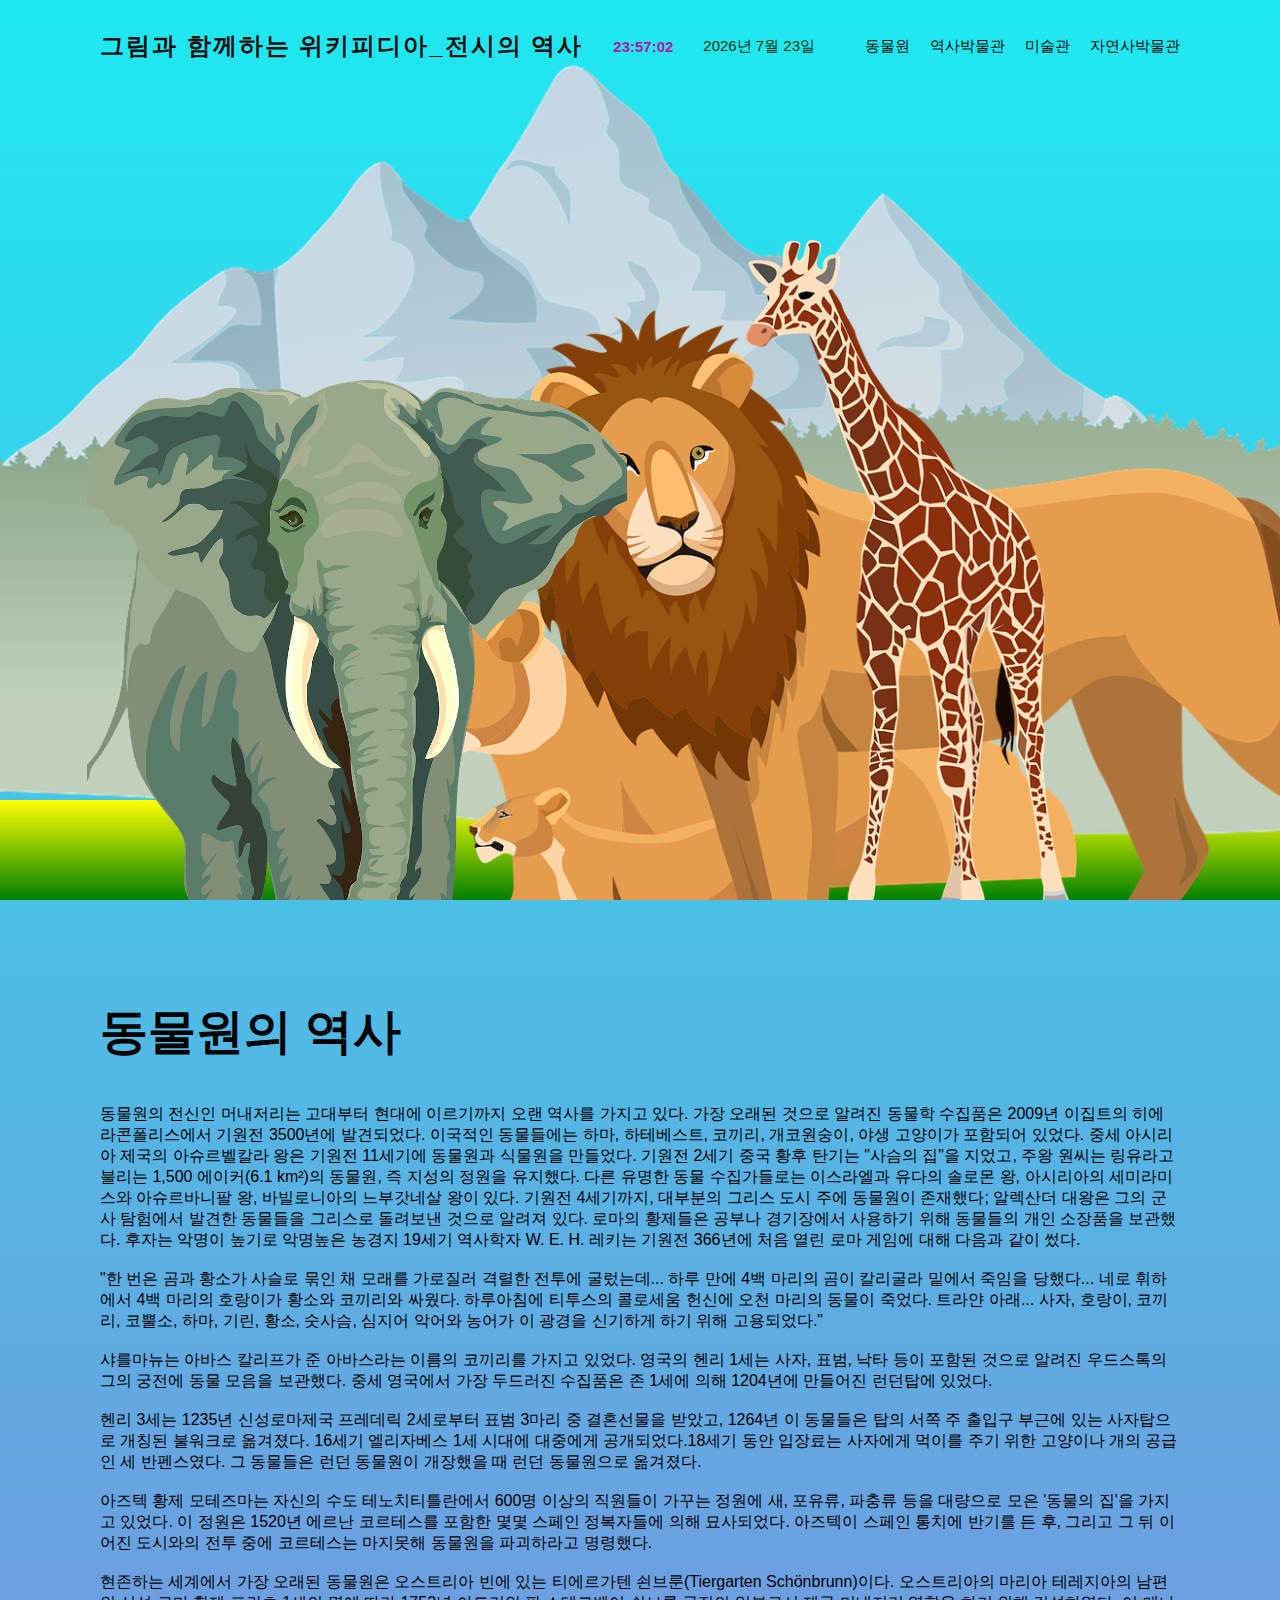
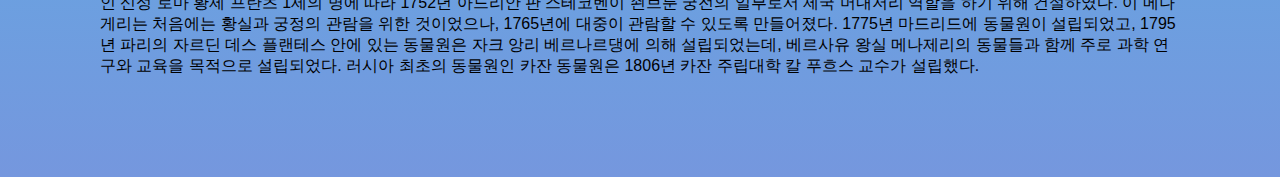
<file: index.html>
<!DOCTYPE html>
<html lang="en">
<head>
    <meta charset="UTF-8">
    <meta http-equiv="X-UA-Compatible" content="IE=edge">
    <meta name="viewport" content="width=device-width, initial-scale=1.0">
    <title>19101699_이혜빈</title>
    <link rel="stylesheet" href="style.css">
</head>
<body>
    <header>
        <a href="index.html" class="logo">그림과 함께하는 위키피디아_전시의 역사</a>
        <div id="time" class="time"></div>
        <div id="date" class="date"></div>
        <ul>
            <li><a href="index.html" class="active">동물원</a></li>
            <li><a href="history.html">역사박물관</a></li>
            <li><a href="art.html">미술관</a></li>
            <li><a href="nature.html">자연사박물관</a></li>
        </ul>
    </header>
    <section>
  
        <img src="images/mountain.png" id="mountains">
        <img src="images/logo.png" id="lions">
        <img src="images/elephant.png" id="elephant">
        <img src="images/giraffe.webp" id="giraffe">
    </section>
    <div class="sec" id="sec">
        <h2>동물원의 역사</h2>
        <p>
            동물원의 전신인 머내저리는 고대부터 현대에 이르기까지 오랜 역사를 가지고 있다. 가장 오래된 것으로 알려진 동물학 수집품은 2009년 이집트의 히에라콘폴리스에서 기원전 3500년에 발견되었다. 이국적인 동물들에는 하마, 하테베스트, 코끼리, 개코원숭이, 야생 고양이가 포함되어 있었다. 중세 아시리아 제국의 아슈르벨칼라 왕은 기원전 11세기에 동물원과 식물원을 만들었다. 기원전 2세기 중국 황후 탄기는 "사슴의 집"을 지었고, 주왕 원씨는 링유라고 불리는 1,500 에이커(6.1 km²)의 동물원, 즉 지성의 정원을 유지했다. 다른 유명한 동물 수집가들로는 이스라엘과 유다의 솔로몬 왕, 아시리아의 세미라미스와 아슈르바니팔 왕, 바빌로니아의 느부갓네살 왕이 있다. 기원전 4세기까지, 대부분의 그리스 도시 주에 동물원이 존재했다; 알렉산더 대왕은 그의 군사 탐험에서 발견한 동물들을 그리스로 돌려보낸 것으로 알려져 있다. 로마의 황제들은 공부나 경기장에서 사용하기 위해 동물들의 개인 소장품을 보관했다. 후자는 악명이 높기로 악명높은 농경지 19세기 역사학자 W. E. H. 레키는 기원전 366년에 처음 열린 로마 게임에 대해 다음과 같이 썼다.
            <br><br>
            "한 번은 곰과 황소가 사슬로 묶인 채 모래를 가로질러 격렬한 전투에 굴렀는데... 하루 만에 4백 마리의 곰이 칼리굴라 밑에서 죽임을 당했다... 네로 휘하에서 4백 마리의 호랑이가 황소와 코끼리와 싸웠다. 하루아침에 티투스의 콜로세움 헌신에 오천 마리의 동물이 죽었다. 트라얀 아래... 사자, 호랑이, 코끼리, 코뿔소, 하마, 기린, 황소, 숫사슴, 심지어 악어와 농어가 이 광경을 신기하게 하기 위해 고용되었다."
            <br><br>
            샤를마뉴는 아바스 칼리프가 준 아바스라는 이름의 코끼리를 가지고 있었다. 영국의 헨리 1세는 사자, 표범, 낙타 등이 포함된 것으로 알려진 우드스톡의 그의 궁전에 동물 모음을 보관했다. 중세 영국에서 가장 두드러진 수집품은 존 1세에 의해 1204년에 만들어진 런던탑에 있었다.
            <br><br>
            헨리 3세는 1235년 신성로마제국 프레데릭 2세로부터 표범 3마리 중 결혼선물을 받았고, 1264년 이 동물들은 탑의 서쪽 주 출입구 부근에 있는 사자탑으로 개칭된 불워크로 옮겨졌다. 16세기 엘리자베스 1세 시대에 대중에게 공개되었다.18세기 동안 입장료는 사자에게 먹이를 주기 위한 고양이나 개의 공급인 세 반펜스였다. 그 동물들은 런던 동물원이 개장했을 때 런던 동물원으로 옮겨졌다.
            <br><br>
            아즈텍 황제 모테즈마는 자신의 수도 테노치티틀란에서 600명 이상의 직원들이 가꾸는 정원에 새, 포유류, 파충류 등을 대량으로 모은 '동물의 집'을 가지고 있었다. 이 정원은 1520년 에르난 코르테스를 포함한 몇몇 스페인 정복자들에 의해 묘사되었다. 아즈텍이 스페인 통치에 반기를 든 후, 그리고 그 뒤 이어진 도시와의 전투 중에 코르테스는 마지못해 동물원을 파괴하라고 명령했다.
            <br><br>
            현존하는 세계에서 가장 오래된 동물원은 오스트리아 빈에 있는 티에르가텐 쇤브룬(Tiergarten Schönbrunn)이다. 오스트리아의 마리아 테레지아의 남편인 신성 로마 황제 프란츠 1세의 명에 따라 1752년 아드리안 판 스테코벤이 쇤브룬 궁전의 일부로서 제국 머내저리 역할을 하기 위해 건설하였다. 이 메나게리는 처음에는 황실과 궁정의 관람을 위한 것이었으나, 1765년에 대중이 관람할 수 있도록 만들어졌다. 1775년 마드리드에 동물원이 설립되었고, 1795년 파리의 자르딘 데스 플랜테스 안에 있는 동물원은 자크 앙리 베르나르댕에 의해 설립되었는데, 베르사유 왕실 메나제리의 동물들과 함께 주로 과학 연구와 교육을 목적으로 설립되었다. 러시아 최초의 동물원인 카잔 동물원은 1806년 카잔 주립대학 칼 푸흐스 교수가 설립했다.
        </p>
    </div>

    <script>
        function setClock(){
            var dateInfo = new Date(); 
            var hour = modifyNumber(dateInfo.getHours());
            var min = modifyNumber(dateInfo.getMinutes());
            var sec = modifyNumber(dateInfo.getSeconds());
            var year = dateInfo.getFullYear();
            var month = dateInfo.getMonth()+1; 
            var date = dateInfo.getDate();
            document.getElementById("time").innerHTML = hour + ":" + min  + ":" + sec;
            document.getElementById("date").innerHTML = year + "년 " + month + "월 " + date + "일";
        }
        function modifyNumber(time){
            if(parseInt(time)<10){
                return "0"+ time;
            }
            else
                return time;
        }
        window.onload = function(){
            setClock();
            setInterval(setClock,1000); 
        }
    </script>
</body>
</html>
</file>
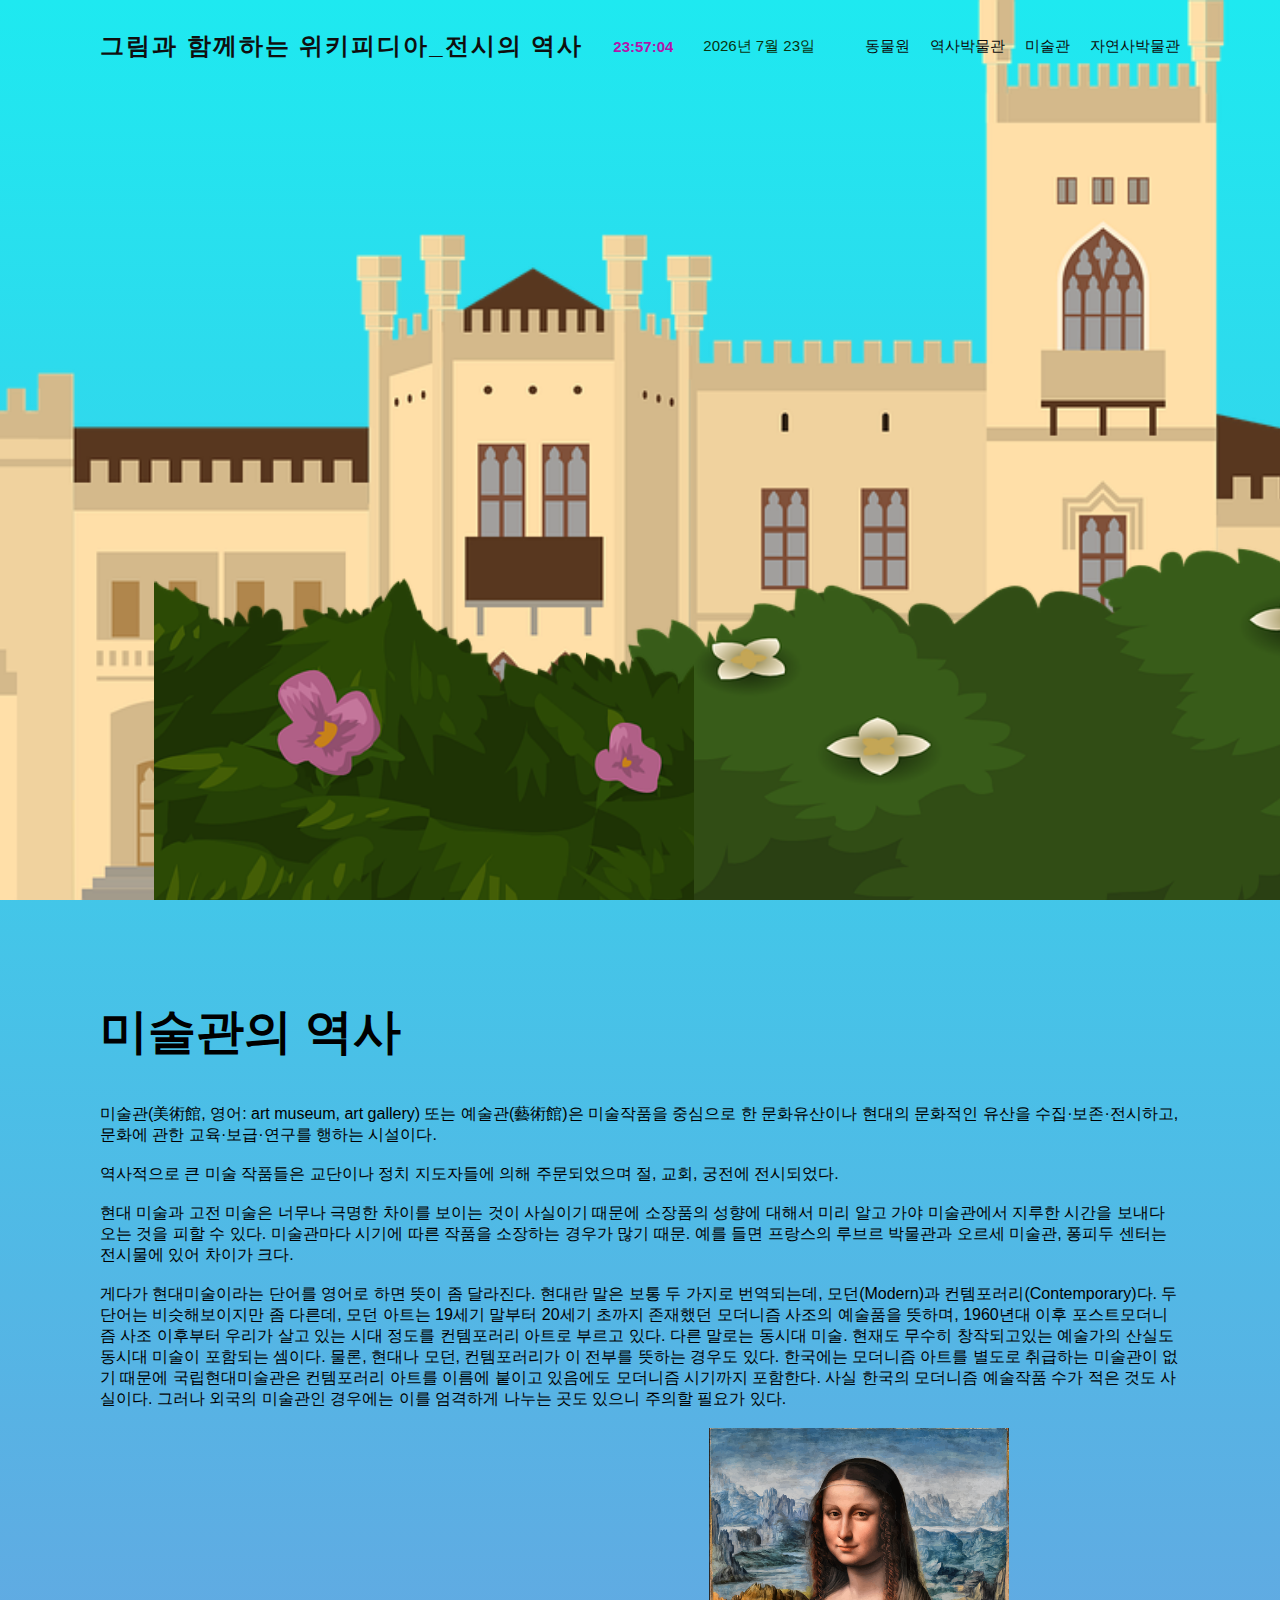
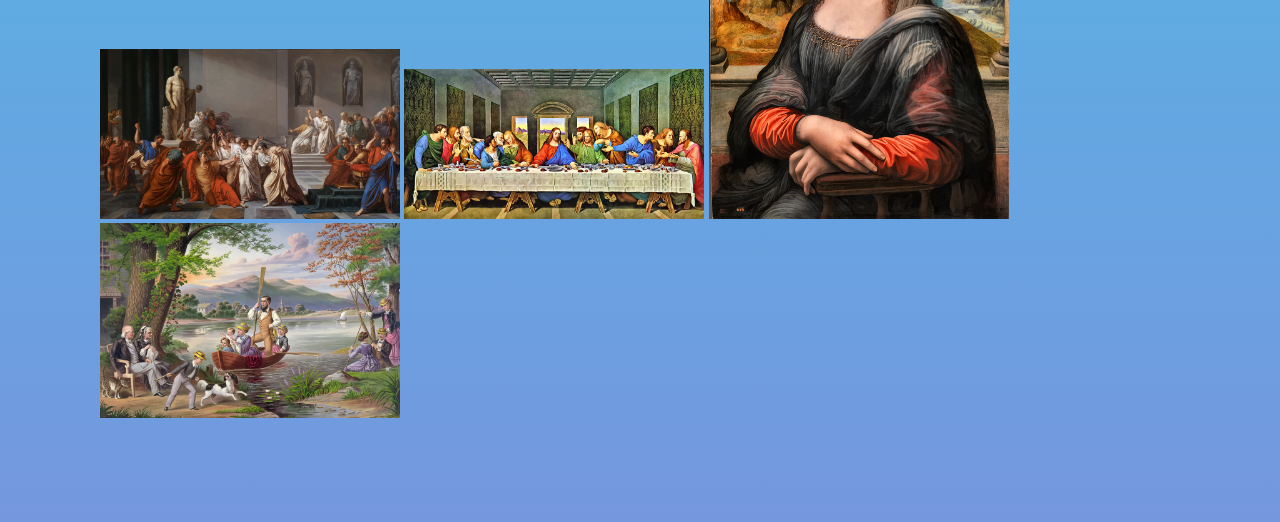
<file: art.html>
<!DOCTYPE html>
<html lang="en">
<head>
    <meta charset="UTF-8">
    <meta http-equiv="X-UA-Compatible" content="IE=edge">
    <meta name="viewport" content="width=device-width, initial-scale=1.0">
    <title>19101699_이혜빈</title>
    <link rel="stylesheet" href="style.css">
</head>
<body>
    <header>
        <a href="index.html" class="logo">그림과 함께하는 위키피디아_전시의 역사</a>
        <div id="time" class="time"></div>
        <div id="date" class="date"></div>
        <ul>
            <li><a href="index.html" class="active">동물원</a></li>
            <li><a href="history.html">역사박물관</a></li>
            <li><a href="art.html">미술관</a></li>
            <li><a href="nature.html">자연사박물관</a></li>
        </ul>
    </header>
    <section>
        <img src="images/2_1.png" id="building_a">
        <img src="images/2_2.png" id="a_1">
        <img src="images/2_3.png" id="a_2">
    </section>
    <div class="sec" id="sec">
        <h2>미술관의 역사</h2>
        <p>
            미술관(美術館, 영어: art museum, art gallery) 또는 예술관(藝術館)은 미술작품을 중심으로 한 문화유산이나 현대의 문화적인 유산을 수집·보존·전시하고, 문화에 관한 교육·보급·연구를 행하는 시설이다.<br><br>

            역사적으로 큰 미술 작품들은 교단이나 정치 지도자들에 의해 주문되었으며 절, 교회, 궁전에 전시되었다.<br><br>

            현대 미술과 고전 미술은 너무나 극명한 차이를 보이는 것이 사실이기 때문에 소장품의 성향에 대해서 미리 알고 가야 미술관에서 지루한 시간을 보내다 오는 것을 피할 수 있다. 미술관마다 시기에 따른 작품을 소장하는 경우가 많기 때문. 예를 들면 프랑스의 루브르 박물관과 오르세 미술관, 퐁피두 센터는 전시물에 있어 차이가 크다.<br><br>

            게다가 현대미술이라는 단어를 영어로 하면 뜻이 좀 달라진다. 현대란 말은 보통 두 가지로 번역되는데, 모던(Modern)과 컨템포러리(Contemporary)다. 두 단어는 비슷해보이지만 좀 다른데, 모던 아트는 19세기 말부터 20세기 초까지 존재했던 모더니즘 사조의 예술품을 뜻하며, 1960년대 이후 포스트모더니즘 사조 이후부터 우리가 살고 있는 시대 정도를 컨템포러리 아트로 부르고 있다. 다른 말로는 동시대 미술. 현재도 무수히 창작되고있는 예술가의 산실도 동시대 미술이 포함되는 셈이다. 물론, 현대나 모던, 컨템포러리가 이 전부를 뜻하는 경우도 있다. 한국에는 모더니즘 아트를 별도로 취급하는 미술관이 없기 때문에 국립현대미술관은 컨템포러리 아트를 이름에 붙이고 있음에도 모더니즘 시기까지 포함한다. 사실 한국의 모더니즘 예술작품 수가 적은 것도 사실이다. 그러나 외국의 미술관인 경우에는 이를 엄격하게 나누는 곳도 있으니 주의할 필요가 있다.<br><br>

            <img src="images/2_4.webp" width="300px">
            <img src="images/2_5.webp" width="300px">
            <img src="images/2_7.png" width="300px">
            <img src="images/2_8.png" width="300px">
        </p>
    </div>

    <script>
        function setClock(){
            var dateInfo = new Date(); 
            var hour = modifyNumber(dateInfo.getHours());
            var min = modifyNumber(dateInfo.getMinutes());
            var sec = modifyNumber(dateInfo.getSeconds());
            var year = dateInfo.getFullYear();
            var month = dateInfo.getMonth()+1; 
            var date = dateInfo.getDate();
            document.getElementById("time").innerHTML = hour + ":" + min  + ":" + sec;
            document.getElementById("date").innerHTML = year + "년 " + month + "월 " + date + "일";
        }
        function modifyNumber(time){
            if(parseInt(time)<10){
                return "0"+ time;
            }
            else
                return time;
        }
        window.onload = function(){
            setClock();
            setInterval(setClock,1000); 
        }
    </script>
</body>
</html>
</file>
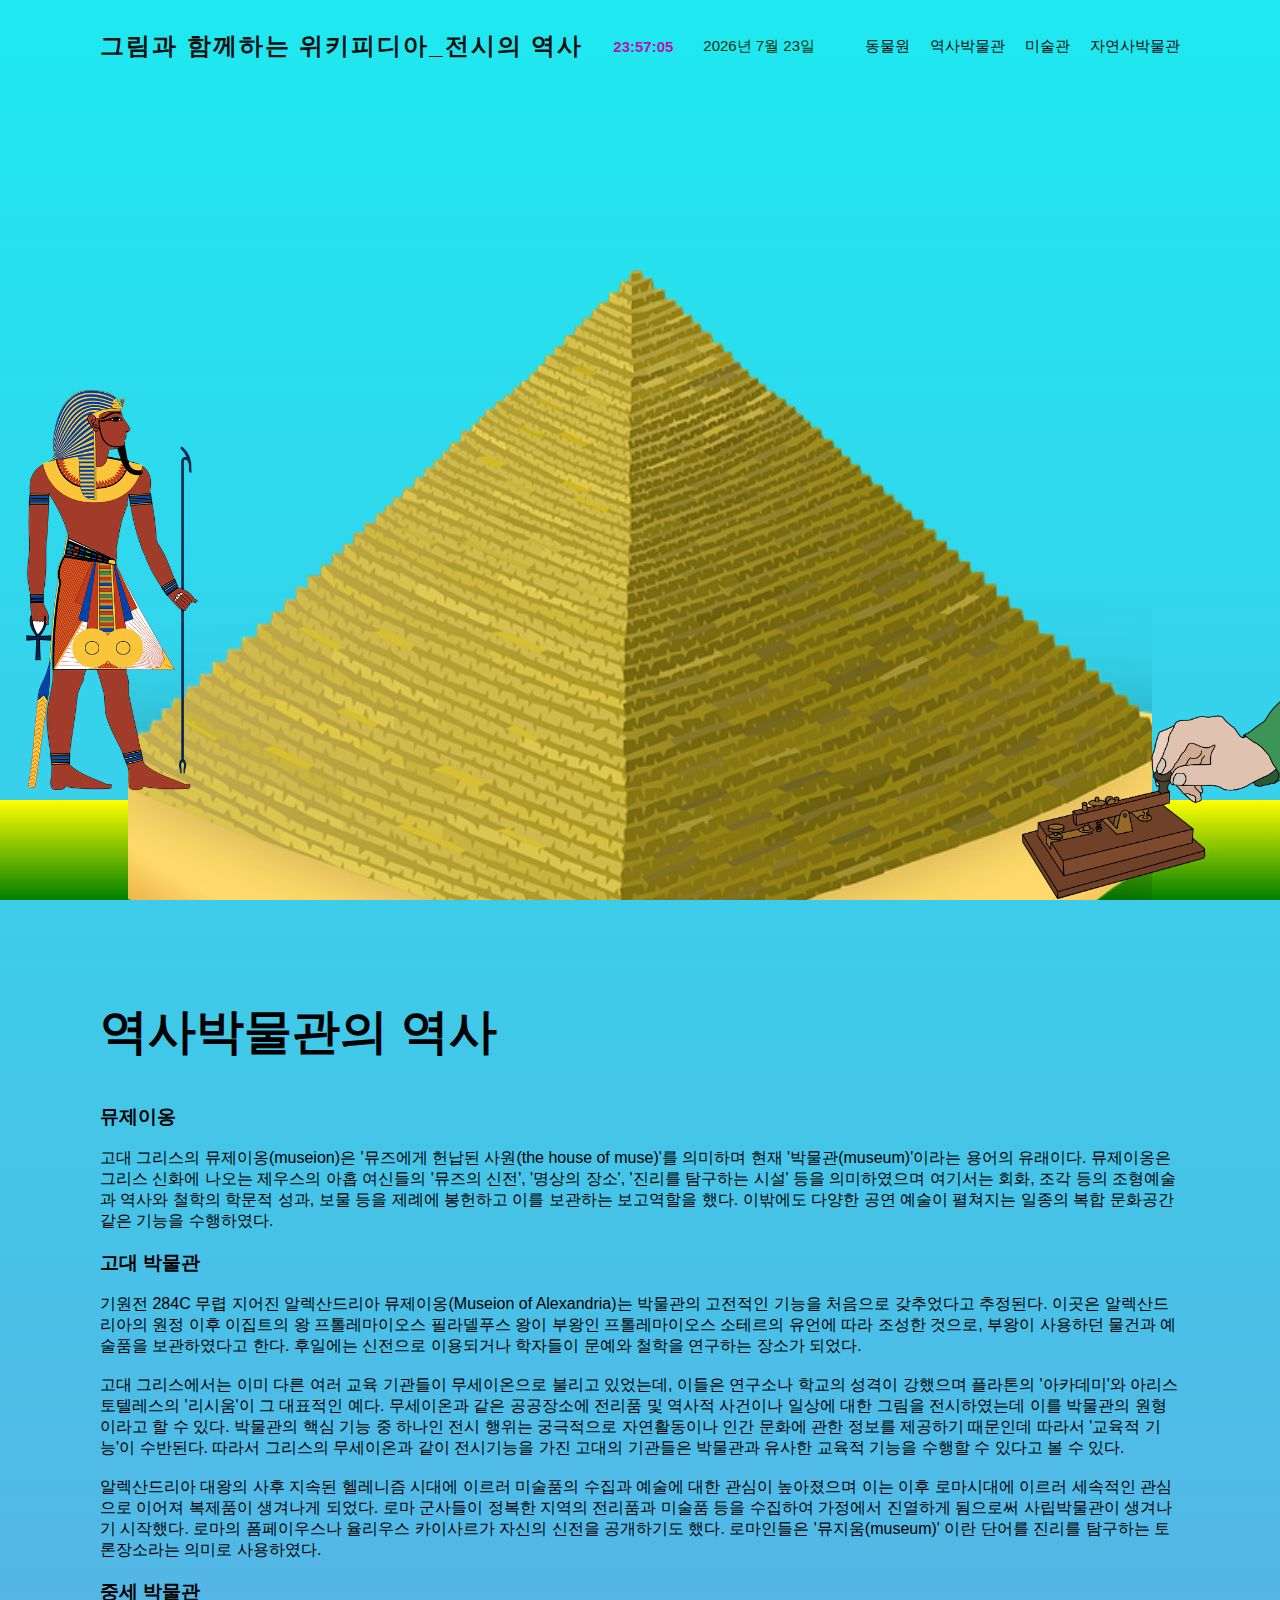
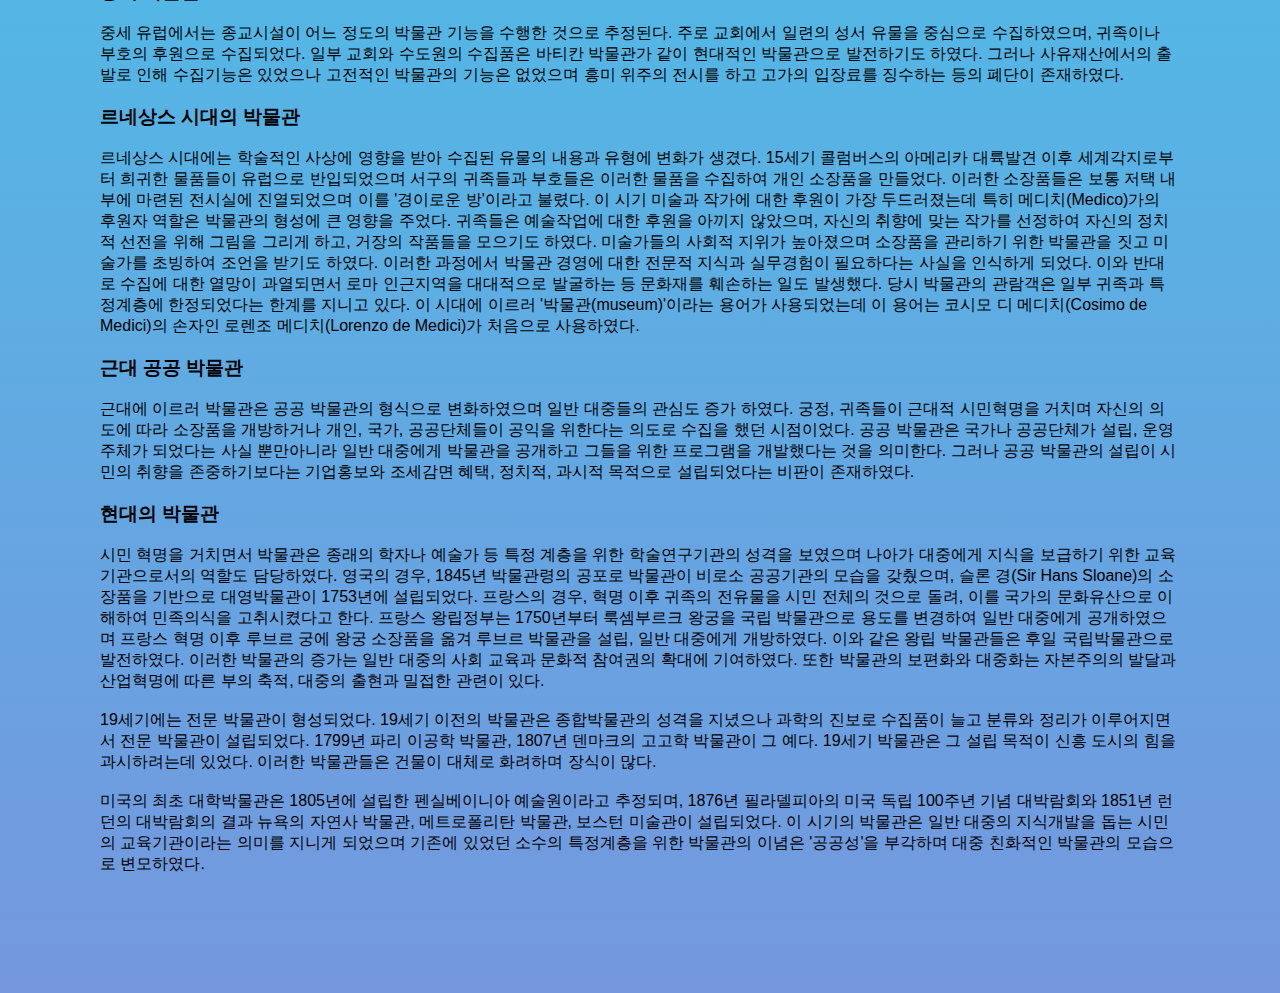
<file: history.html>
<!DOCTYPE html>
<html lang="en">
<head>
    <meta charset="UTF-8">
    <meta http-equiv="X-UA-Compatible" content="IE=edge">
    <meta name="viewport" content="width=device-width, initial-scale=1.0">
    <title>19101699_이혜빈</title>
    <link rel="stylesheet" href="style.css">
</head>
<body>
    <header>
        <a href="index.html" class="logo">그림과 함께하는 위키피디아_전시의 역사</a>
        <div id="time" class="time"></div>
        <div id="date" class="date"></div>
        <ul>
            <li><a href="index.html" class="active">동물원</a></li>
            <li><a href="history.html">역사박물관</a></li>
            <li><a href="art.html">미술관</a></li>
            <li><a href="nature.html">자연사박물관</a></li>
        </ul>
    </header>
    <section>
        <img src="images/3_4.png" id="building">
        <img src="images/3_3.webp" id="h_1">
        <img src="images/3_2.png" id="h_2">
    </section>
    <div class="sec" id="sec">
        <h2>역사박물관의 역사</h2>
        <p>
            <h3>뮤제이옹</h3>
            <br>
            고대 그리스의 뮤제이옹(museion)은 '뮤즈에게 헌납된 사원(the house of muse)'를 의미하며 현재 '박물관(museum)'이라는 용어의 유래이다. 뮤제이옹은 그리스 신화에 나오는 제우스의 아홉 여신들의 '뮤즈의 신전', '명상의 장소', '진리를 탐구하는 시설' 등을 의미하였으며 여기서는 회화, 조각 등의 조형예술과 역사와 철학의 학문적 성과, 보물 등을 제례에 봉헌하고 이를 보관하는 보고역할을 했다. 이밖에도 다양한 공연 예술이 펼쳐지는 일종의 복합 문화공간 같은 기능을 수행하였다.
            <br><br>
            <h3>고대 박물관</h3>
            <br>
            기원전 284C 무렵 지어진 알렉산드리아 뮤제이옹(Museion of Alexandria)는 박물관의 고전적인 기능을 처음으로 갖추었다고 추정된다. 이곳은 알렉산드리아의 원정 이후 이집트의 왕 프톨레마이오스 필라델푸스 왕이 부왕인 프톨레마이오스 소테르의 유언에 따라 조성한 것으로, 부왕이 사용하던 물건과 예술품을 보관하였다고 한다. 후일에는 신전으로 이용되거나 학자들이 문예와 철학을 연구하는 장소가 되었다.<br><br>

            고대 그리스에서는 이미 다른 여러 교육 기관들이 무세이온으로 불리고 있었는데, 이들은 연구소나 학교의 성격이 강했으며 플라톤의 '아카데미'와 아리스토텔레스의 '리시움'이 그 대표적인 예다. 무세이온과 같은 공공장소에 전리품 및 역사적 사건이나 일상에 대한 그림을 전시하였는데 이를 박물관의 원형이라고 할 수 있다. 박물관의 핵심 기능 중 하나인 전시 행위는 궁극적으로 자연활동이나 인간 문화에 관한 정보를 제공하기 때문인데 따라서 '교육적 기능'이 수반된다. 따라서 그리스의 무세이온과 같이 전시기능을 가진 고대의 기관들은 박물관과 유사한 교육적 기능을 수행할 수 있다고 볼 수 있다.<br><br>

            알렉산드리아 대왕의 사후 지속된 헬레니즘 시대에 이르러 미술품의 수집과 예술에 대한 관심이 높아졌으며 이는 이후 로마시대에 이르러 세속적인 관심으로 이어져 복제품이 생겨나게 되었다. 로마 군사들이 정복한 지역의 전리품과 미술품 등을 수집하여 가정에서 진열하게 됨으로써 사립박물관이 생겨나기 시작했다. 로마의 폼페이우스나 율리우스 카이사르가 자신의 신전을 공개하기도 했다. 로마인들은 '뮤지움(museum)' 이란 단어를 진리를 탐구하는 토론장소라는 의미로 사용하였다.
            <br><br>

            <h3>중세 박물관</h3>
            <br>
            중세 유럽에서는 종교시설이 어느 정도의 박물관 기능을 수행한 것으로 추정된다. 주로 교회에서 일련의 성서 유물을 중심으로 수집하였으며, 귀족이나 부호의 후원으로 수집되었다. 일부 교회와 수도원의 수집품은 바티칸 박물관가 같이 현대적인 박물관으로 발전하기도 하였다. 그러나 사유재산에서의 출발로 인해 수집기능은 있었으나 고전적인 박물관의 기능은 없었으며 흥미 위주의 전시를 하고 고가의 입장료를 징수하는 등의 폐단이 존재하였다.<br><br>

            <h3>르네상스 시대의 박물관</h3><br>

            르네상스 시대에는 학술적인 사상에 영향을 받아 수집된 유물의 내용과 유형에 변화가 생겼다. 15세기 콜럼버스의 아메리카 대륙발견 이후 세계각지로부터 희귀한 물품들이 유럽으로 반입되었으며 서구의 귀족들과 부호들은 이러한 물품을 수집하여 개인 소장품을 만들었다. 이러한 소장품들은 보통 저택 내부에 마련된 전시실에 진열되었으며 이를 '경이로운 방'이라고 불렸다.
            이 시기 미술과 작가에 대한 후원이 가장 두드러졌는데 특히 메디치(Medico)가의 후원자 역할은 박물관의 형성에 큰 영향을 주었다. 귀족들은 예술작업에 대한 후원을 아끼지 않았으며, 자신의 취향에 맞는 작가를 선정하여 자신의 정치적 선전을 위해 그림을 그리게 하고, 거장의 작품들을 모으기도 하였다. 미술가들의 사회적 지위가 높아졌으며 소장품을 관리하기 위한 박물관을 짓고 미술가를 초빙하여 조언을 받기도 하였다. 이러한 과정에서 박물관 경영에 대한 전문적 지식과 실무경험이 필요하다는 사실을 인식하게 되었다. 이와 반대로 수집에 대한 열망이 과열되면서 로마 인근지역을 대대적으로 발굴하는 등 문화재를 훼손하는 일도 발생했다. 당시 박물관의 관람객은 일부 귀족과 특정계층에 한정되었다는 한계를 지니고 있다. 이 시대에 이르러 '박물관(museum)'이라는 용어가 사용되었는데 이 용어는 코시모 디 메디치(Cosimo de Medici)의 손자인 로렌조 메디치(Lorenzo de Medici)가 처음으로 사용하였다.<br><br>

            <h3>근대 공공 박물관</h3><br>

            근대에 이르러 박물관은 공공 박물관의 형식으로 변화하였으며 일반 대중들의 관심도 증가 하였다. 궁정, 귀족들이 근대적 시민혁명을 거치며 자신의 의도에 따라 소장품을 개방하거나 개인, 국가, 공공단체들이 공익을 위한다는 의도로 수집을 했던 시점이었다. 공공 박물관은 국가나 공공단체가 설립, 운영 주체가 되었다는 사실 뿐만아니라 일반 대중에게 박물관을 공개하고 그들을 위한 프로그램을 개발했다는 것을 의미한다. 그러나 공공 박물관의 설립이 시민의 취향을 존중하기보다는 기업홍보와 조세감면 혜택, 정치적, 과시적 목적으로 설립되었다는 비판이 존재하였다.<br><br>

            <h3>현대의 박물관</h3><br>

            시민 혁명을 거치면서 박물관은 종래의 학자나 예술가 등 특정 계층을 위한 학술연구기관의 성격을 보였으며 나아가 대중에게 지식을 보급하기 위한 교육기관으로서의 역할도 담당하였다. 영국의 경우, 1845년 박물관령의 공포로 박물관이 비로소 공공기관의 모습을 갖췄으며, 슬론 경(Sir Hans Sloane)의 소장품을 기반으로 대영박물관이 1753년에 설립되었다. 프랑스의 경우, 혁명 이후 귀족의 전유물을 시민 전체의 것으로 돌려, 이를 국가의 문화유산으로 이해하여 민족의식을 고취시켰다고 한다. 프랑스 왕립정부는 1750년부터 룩셈부르크 왕궁을 국립 박물관으로 용도를 변경하여 일반 대중에게 공개하였으며 프랑스 혁명 이후 루브르 궁에 왕궁 소장품을 옮겨 루브르 박물관을 설립, 일반 대중에게 개방하였다. 이와 같은 왕립 박물관들은 후일 국립박물관으로 발전하였다. 이러한 박물관의 증가는 일반 대중의 사회 교육과 문화적 참여권의 확대에 기여하였다. 또한 박물관의 보편화와 대중화는 자본주의의 발달과 산업혁명에 따른 부의 축적, 대중의 출현과 밀접한 관련이 있다.<br><br>

            19세기에는 전문 박물관이 형성되었다. 19세기 이전의 박물관은 종합박물관의 성격을 지녔으나 과학의 진보로 수집품이 늘고 분류와 정리가 이루어지면서 전문 박물관이 설립되었다. 1799년 파리 이공학 박물관, 1807년 덴마크의 고고학 박물관이 그 예다. 19세기 박물관은 그 설립 목적이 신흥 도시의 힘을 과시하려는데 있었다. 이러한 박물관들은 건물이 대체로 화려하며 장식이 많다.<br><br>

            미국의 최초 대학박물관은 1805년에 설립한 펜실베이니아 예술원이라고 추정되며, 1876년 필라델피아의 미국 독립 100주년 기념 대박람회와 1851년 런던의 대박람회의 결과 뉴욕의 자연사 박물관, 메트로폴리탄 박물관, 보스턴 미술관이 설립되었다. 이 시기의 박물관은 일반 대중의 지식개발을 돕는 시민의 교육기관이라는 의미를 지니게 되었으며 기존에 있었던 소수의 특정계층을 위한 박물관의 이념은 '공공성'을 부각하며 대중 친화적인 박물관의 모습으로 변모하였다.<br><br>


    </div>

    <script>
        function setClock(){
            var dateInfo = new Date(); 
            var hour = modifyNumber(dateInfo.getHours());
            var min = modifyNumber(dateInfo.getMinutes());
            var sec = modifyNumber(dateInfo.getSeconds());
            var year = dateInfo.getFullYear();
            var month = dateInfo.getMonth()+1; 
            var date = dateInfo.getDate();
            document.getElementById("time").innerHTML = hour + ":" + min  + ":" + sec;
            document.getElementById("date").innerHTML = year + "년 " + month + "월 " + date + "일";
        }
        function modifyNumber(time){
            if(parseInt(time)<10){
                return "0"+ time;
            }
            else
                return time;
        }
        window.onload = function(){
            setClock();
            setInterval(setClock,1000); 
        }
    </script>
</body>
</html>
</file>
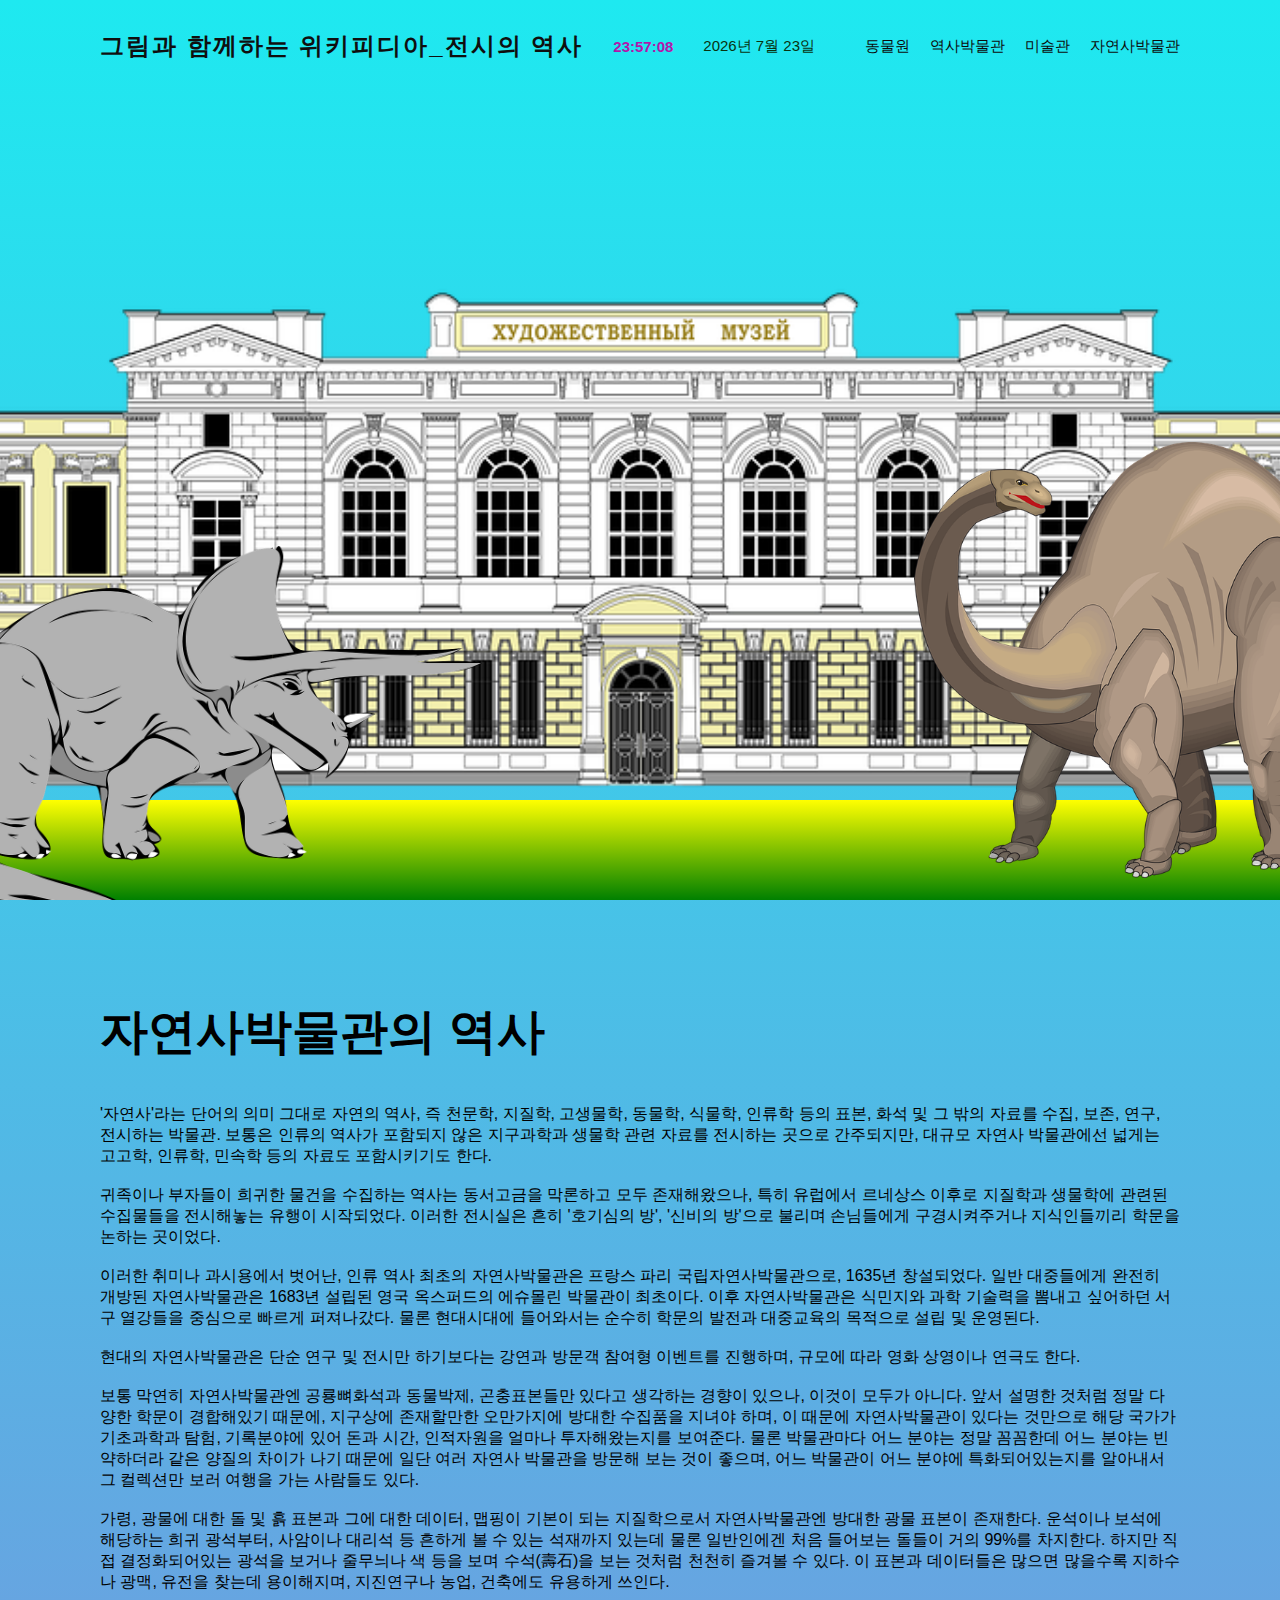
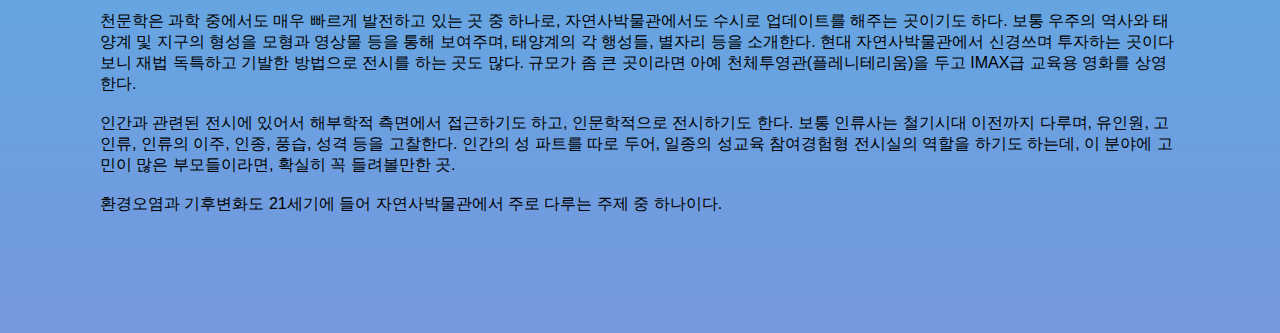
<file: nature.html>
<!DOCTYPE html>
<html lang="en">
<head>
    <meta charset="UTF-8">
    <meta http-equiv="X-UA-Compatible" content="IE=edge">
    <meta name="viewport" content="width=device-width, initial-scale=1.0">
    <title>19101699_이혜빈</title>
    <link rel="stylesheet" href="style.css">
</head>
<body>
    <header>
        <a href="index.html" class="logo">그림과 함께하는 위키피디아_전시의 역사</a>
              <div id="time" class="time"></div>
              <div id="date" class="date"></div>
        <ul>
            <li><a href="index.html" class="active">동물원</a></li>
            <li><a href="history.html">역사박물관</a></li>
            <li><a href="art.html">미술관</a></li>
            <li><a href="nature.html">자연사박물관</a></li>
        </ul>
    </header>
    <section>
        <img src="images/4_1.png" id="building_n">
        <img src="images/4_2.png" id="n_1">
        <img src="images/4_3.png" id="n_2">
    </section>
    <div class="sec" id="sec">
        <h2>자연사박물관의 역사</h2>
        <p>
            '자연사'라는 단어의 의미 그대로 자연의 역사, 즉 천문학, 지질학, 고생물학, 동물학, 식물학, 인류학 등의 표본, 화석 및 그 밖의 자료를 수집, 보존, 연구, 전시하는 박물관. 보통은 인류의 역사가 포함되지 않은 지구과학과 생물학 관련 자료를 전시하는 곳으로 간주되지만, 대규모 자연사 박물관에선 넓게는 고고학, 인류학, 민속학 등의 자료도 포함시키기도 한다.<br><br>

            귀족이나 부자들이 희귀한 물건을 수집하는 역사는 동서고금을 막론하고 모두 존재해왔으나, 특히 유럽에서 르네상스 이후로 지질학과 생물학에 관련된 수집물들을 전시해놓는 유행이 시작되었다. 이러한 전시실은 흔히 '호기심의 방', '신비의 방'으로 불리며 손님들에게 구경시켜주거나 지식인들끼리 학문을 논하는 곳이었다.<br><br>

            이러한 취미나 과시용에서 벗어난, 인류 역사 최초의 자연사박물관은 프랑스 파리 국립자연사박물관으로, 1635년 창설되었다. 일반 대중들에게 완전히 개방된 자연사박물관은 1683년 설립된 영국 옥스퍼드의 에슈몰린 박물관이 최초이다. 이후 자연사박물관은 식민지와 과학 기술력을 뽐내고 싶어하던 서구 열강들을 중심으로 빠르게 퍼져나갔다. 물론 현대시대에 들어와서는 순수히 학문의 발전과 대중교육의 목적으로 설립 및 운영된다.<br><br>

            현대의 자연사박물관은 단순 연구 및 전시만 하기보다는 강연과 방문객 참여형 이벤트를 진행하며, 규모에 따라 영화 상영이나 연극도 한다.<br><br>

            보통 막연히 자연사박물관엔 공룡뼈화석과 동물박제, 곤충표본들만 있다고 생각하는 경향이 있으나, 이것이 모두가 아니다. 앞서 설명한 것처럼 정말 다양한 학문이 경합해있기 때문에, 지구상에 존재할만한 오만가지에 방대한 수집품을 지녀야 하며, 이 때문에 자연사박물관이 있다는 것만으로 해당 국가가 기초과학과 탐험, 기록분야에 있어 돈과 시간, 인적자원을 얼마나 투자해왔는지를 보여준다. 물론 박물관마다 어느 분야는 정말 꼼꼼한데 어느 분야는 빈약하더라 같은 양질의 차이가 나기 때문에 일단 여러 자연사 박물관을 방문해 보는 것이 좋으며, 어느 박물관이 어느 분야에 특화되어있는지를 알아내서 그 컬렉션만 보러 여행을 가는 사람들도 있다.<br><br>

            가령, 광물에 대한 돌 및 흙 표본과 그에 대한 데이터, 맵핑이 기본이 되는 지질학으로서 자연사박물관엔 방대한 광물 표본이 존재한다. 운석이나 보석에 해당하는 희귀 광석부터, 사암이나 대리석 등 흔하게 볼 수 있는 석재까지 있는데 물론 일반인에겐 처음 들어보는 돌들이 거의 99%를 차지한다. 하지만 직접 결정화되어있는 광석을 보거나 줄무늬나 색 등을 보며 수석(壽石)을 보는 것처럼 천천히 즐겨볼 수 있다. 이 표본과 데이터들은 많으면 많을수록 지하수나 광맥, 유전을 찾는데 용이해지며, 지진연구나 농업, 건축에도 유용하게 쓰인다.<br><br>

            천문학은 과학 중에서도 매우 빠르게 발전하고 있는 곳 중 하나로, 자연사박물관에서도 수시로 업데이트를 해주는 곳이기도 하다. 보통 우주의 역사와 태양계 및 지구의 형성을 모형과 영상물 등을 통해 보여주며, 태양계의 각 행성들, 별자리 등을 소개한다. 현대 자연사박물관에서 신경쓰며 투자하는 곳이다보니 재법 독특하고 기발한 방법으로 전시를 하는 곳도 많다. 규모가 좀 큰 곳이라면 아예 천체투영관(플레니테리움)을 두고 IMAX급 교육용 영화를 상영한다.<br><br>

            인간과 관련된 전시에 있어서 해부학적 측면에서 접근하기도 하고, 인문학적으로 전시하기도 한다. 보통 인류사는 철기시대 이전까지 다루며, 유인원, 고인류, 인류의 이주, 인종, 풍습, 성격 등을 고찰한다. 인간의 성 파트를 따로 두어, 일종의 성교육 참여경험형 전시실의 역할을 하기도 하는데, 이 분야에 고민이 많은 부모들이라면, 확실히 꼭 들려볼만한 곳.<br><br>

            환경오염과 기후변화도 21세기에 들어 자연사박물관에서 주로 다루는 주제 중 하나이다.<br><br>
        </p>
    </div>

    <script>
        function setClock(){
            var dateInfo = new Date(); 
            var hour = modifyNumber(dateInfo.getHours());
            var min = modifyNumber(dateInfo.getMinutes());
            var sec = modifyNumber(dateInfo.getSeconds());
            var year = dateInfo.getFullYear();
            var month = dateInfo.getMonth()+1; 
            var date = dateInfo.getDate();
            document.getElementById("time").innerHTML = hour + ":" + min  + ":" + sec;
            document.getElementById("date").innerHTML = year + "년 " + month + "월 " + date + "일";
        }
        function modifyNumber(time){
            if(parseInt(time)<10){
                return "0"+ time;
            }
            else
                return time;
        }
        window.onload = function(){
            setClock();
            setInterval(setClock,1000); 
        }
    </script>
</body>
</html>
</file>
<file: style.css>
*{
    margin: 0;
    padding: 0;
    box-sizing: border-box;
    font-family: 'Poppins', sans-serif;
    scroll-behavior: smooth;
}
body{
    min-height: 100vh;
    background: linear-gradient(#1ee9f0, #7597de)
}
header{
    position: absolute;
    top: 0;
    left: 0;
    width: 100%;
    padding: 30px 100px;
    display: flex;
    justify-content: space-between;
    align-items: center;
    z-index: 10000;
}
header .logo{
    color: rgb(15, 15, 15);
    font-weight: 700;
    text-decoration: none;
    font-size: 1.5em;
    text-transform: uppercase;
    letter-spacing: 2px;
}
header ul{
    display: flex;
    justify-content: center;
    align-items: center;
}
header ul li{
    list-style: none;
    margin-left: 20px;
}
header ul li a{
    text-decoration: none;
    color: rgb(12, 12, 12);
    border-radius: 30px;
    font-size: 15px;
}

header ul li a:hover{
    background: #fff;
    color:#2b1055
}
section{
    position: relative;
    width: 100%;
    height: 100vh;
    padding: 100px;
    display: flex;
    justify-content: center;
    align-items: center;
    overflow: hidden;
}
section::before{
    content: '';
    position: absolute;
    bottom: 0;
    width: 100%;
    height: 100px;
    background: linear-gradient(to top, green, yellow) ;
}
section img{
    position: absolute;
    top: 0;
    left: 0;

    object-fit: cover;
    pointer-events: none;
}
/* 동물원 */
section img#mountains{
    position: absolute;
    top: 0;
    left: 0;
    width: 100%;
    height: 100%;
    object-fit: cover;
}
section img#lions{
    position: relative;
    top: 30%;
    left: 70%;
    width: 100%;
    height: 100%;
    object-fit: cover;
}
section img#elephant{
    position: relative;
    top: 40%;
    left: -60%;
    width: 50%;
    height: 100%;
    object-fit: cover;
}
section img#giraffe{
    position: relative;
    top: 20%;
    left: -50%;
    width: 100%;
    height: 100%;
    object-fit: cover;
}
/* 미술관 */
section img#building_a{
    position: absolute;
    top: 0;
    left: 0;
    width: 100%;
    height: 100%;
    object-fit: cover;
}
section img#a_1{
    position: relative;
    top: 50%;
    left: 70%;
    width: 100%;
    height: 100%;
    object-fit: cover;
}
section img#a_2{
    position: relative;
    top: 60%;
    left: -70%;
    width: 50%;
    height: 100%;
    object-fit: cover;
}
section img#a_3{
    position: relative;
    top: 60%;
    left: -30%;
    width: 50%;
    height: 100%;
    object-fit: cover;
}
/* 자연사박물관 */
section img#building_n{
    position: absolute;
    top: 10%;
    left: 0;
    width: 100%;
    height: 100%;
    object-fit: cover;
}
section img#n_1{
    position: relative;
    top: 40%;
    left: -10%;
    width: 600px;
    object-fit: cover;
}
section img#n_2{
    position: relative;
    top: 30%;
    left: 30%;
    width: 700px;
    object-fit: cover;
}

/* 역사박물관 */
section img#building{
    position: absolute;
    top: 30%;
    left: 10%;
    width: 80%;
    height: 100%;
    object-fit: cover;
    z-index: 0;
}
section img#h_1{
    position: relative;
    top: 20%;
    left: -35%;
    width: 200px;
}
section img#h_2{
    position: relative;
    top: 50%;
    left: 40%;
    width: 300px;
}



#text{
    position: absolute;
    right: -350px;
    white-space: nowrap;
    font-size: 7.5vw;
    font-size: 1.5em;
    z-index: 9;
    transform: translateY(100px);
}
#btn{
    text-decoration: none;
    padding: 8px 30px;
    border-radius: 40px;
    background: #fff;
    color: #2b1055;
    font-size: 1.5em;
    z-index: 9;
    transform: translateY(100px);
}
.sec{
    position: relative;
    padding: 100px;
}
.sec h2{
    font-size: 3em;
    margin-bottom: 40px;
}

.sec p{
    font-size: 1em;
}
.date{
    font-size: 15px; 
    color: rgb(8, 51, 15);  /* 흰색 */
}
.time{
    font-size: 15px;
    font-weight: bold;
    color: rgb(179, 21, 171);  /*보라색 */
}
</file>
